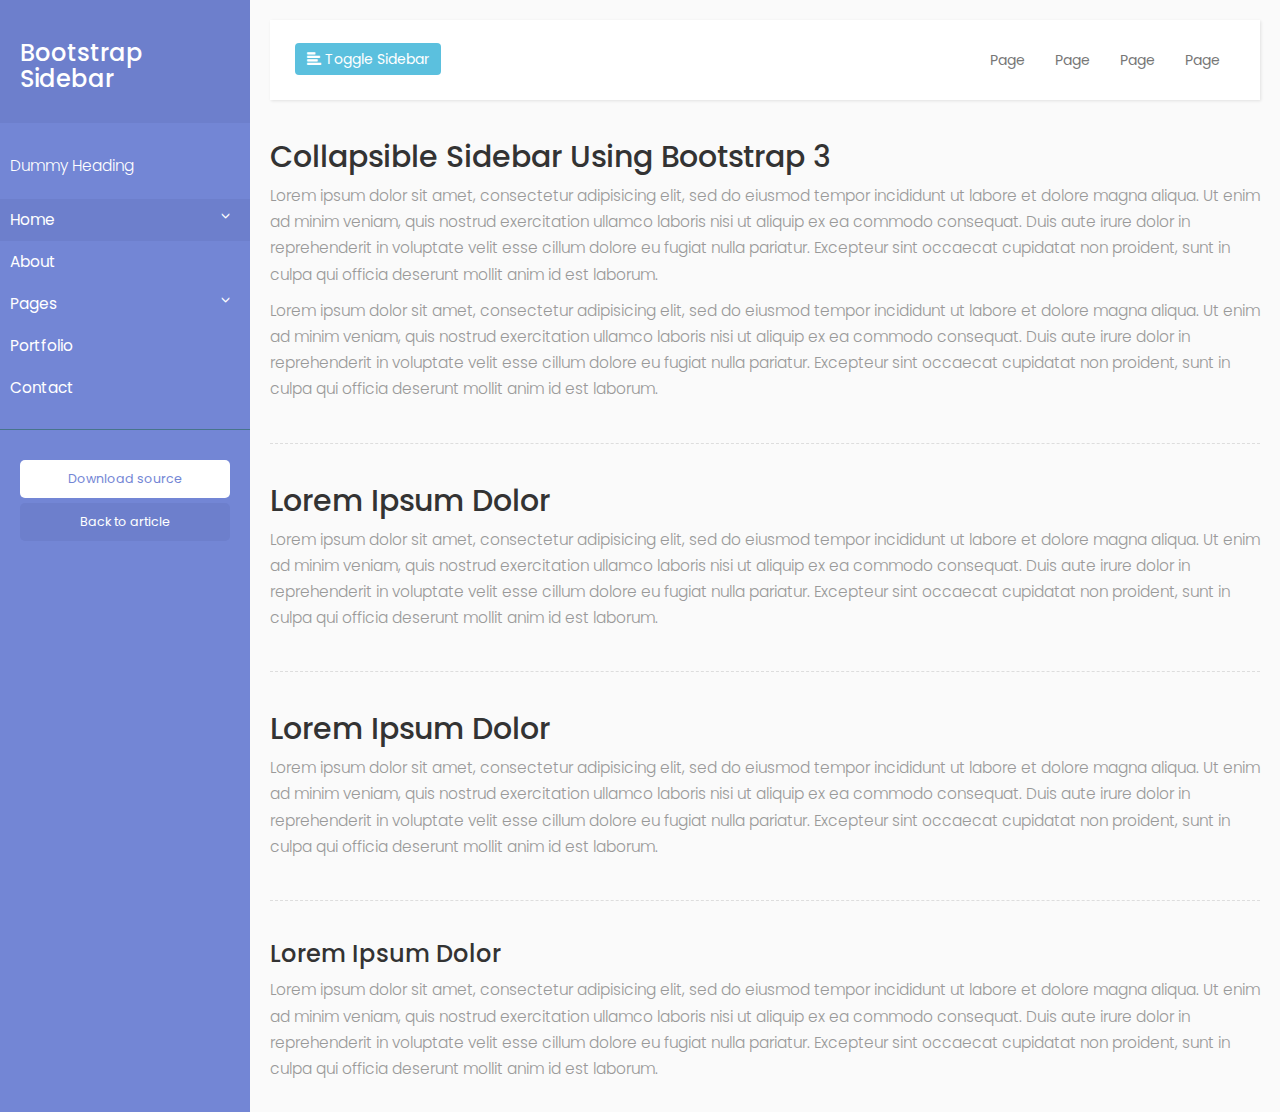
<file: sidebar/bootstrap-3/index.html>
<!DOCTYPE html>
<html>
    <head>
        <meta charset="utf-8">
        <meta name="viewport" content="width=device-width, initial-scale=1.0">
        <meta http-equiv="X-UA-Compatible" content="IE=edge">

        <title>Collapsible sidebar using Bootstrap 3</title>

         <!-- Bootstrap CSS CDN -->
        <link rel="stylesheet" href="https://maxcdn.bootstrapcdn.com/bootstrap/3.3.7/css/bootstrap.min.css">
        <!-- Our Custom CSS -->
        <link rel="stylesheet" href="style.css">
    </head>
    <body>



        <div class="wrapper">
            <!-- Sidebar Holder -->
            <nav id="sidebar">
                <div class="sidebar-header">
                    <h3>Bootstrap Sidebar</h3>
                </div>

                <ul class="list-unstyled components">
                    <p>Dummy Heading</p>
                    <li class="active">
                        <a href="#homeSubmenu" data-toggle="collapse" aria-expanded="false">Home</a>
                        <ul class="collapse list-unstyled" id="homeSubmenu">
                            <li><a href="#">Home 1</a></li>
                            <li><a href="#">Home 2</a></li>
                            <li><a href="#">Home 3</a></li>
                        </ul>
                    </li>
                    <li>
                        <a href="#">About</a>
                        <a href="#pageSubmenu" data-toggle="collapse" aria-expanded="false">Pages</a>
                        <ul class="collapse list-unstyled" id="pageSubmenu">
                            <li><a href="#">Page 1</a></li>
                            <li><a href="#">Page 2</a></li>
                            <li><a href="#">Page 3</a></li>
                        </ul>
                    </li>
                    <li>
                        <a href="#">Portfolio</a>
                    </li>
                    <li>
                        <a href="#">Contact</a>
                    </li>
                </ul>

                <ul class="list-unstyled CTAs">
                    <li><a href="https://bootstrapious.com/tutorial/files/sidebar.zip" class="download">Download source</a></li>
                    <li><a href="https://bootstrapious.com/p/bootstrap-sidebar" class="article">Back to article</a></li>
                </ul>
            </nav>

            <!-- Page Content Holder -->
            <div id="content">

                <nav class="navbar navbar-default">
                    <div class="container-fluid">

                        <div class="navbar-header">
                            <button type="button" id="sidebarCollapse" class="btn btn-info navbar-btn">
                                <i class="glyphicon glyphicon-align-left"></i>
                                <span>Toggle Sidebar</span>
                            </button>
                        </div>

                        <div class="collapse navbar-collapse" id="bs-example-navbar-collapse-1">
                            <ul class="nav navbar-nav navbar-right">
                                <li><a href="#">Page</a></li>
                                <li><a href="#">Page</a></li>
                                <li><a href="#">Page</a></li>
                                <li><a href="#">Page</a></li>
                            </ul>
                        </div>
                    </div>
                </nav>

                <h2>Collapsible Sidebar Using Bootstrap 3</h2>
                <p>Lorem ipsum dolor sit amet, consectetur adipisicing elit, sed do eiusmod tempor incididunt ut labore et dolore magna aliqua. Ut enim ad minim veniam, quis nostrud exercitation ullamco laboris nisi ut aliquip ex ea commodo consequat. Duis aute irure dolor in reprehenderit in voluptate velit esse cillum dolore eu fugiat nulla pariatur. Excepteur sint occaecat cupidatat non proident, sunt in culpa qui officia deserunt mollit anim id est laborum.</p>
                <p>Lorem ipsum dolor sit amet, consectetur adipisicing elit, sed do eiusmod tempor incididunt ut labore et dolore magna aliqua. Ut enim ad minim veniam, quis nostrud exercitation ullamco laboris nisi ut aliquip ex ea commodo consequat. Duis aute irure dolor in reprehenderit in voluptate velit esse cillum dolore eu fugiat nulla pariatur. Excepteur sint occaecat cupidatat non proident, sunt in culpa qui officia deserunt mollit anim id est laborum.</p>

                <div class="line"></div>

                <h2>Lorem Ipsum Dolor</h2>
                <p>Lorem ipsum dolor sit amet, consectetur adipisicing elit, sed do eiusmod tempor incididunt ut labore et dolore magna aliqua. Ut enim ad minim veniam, quis nostrud exercitation ullamco laboris nisi ut aliquip ex ea commodo consequat. Duis aute irure dolor in reprehenderit in voluptate velit esse cillum dolore eu fugiat nulla pariatur. Excepteur sint occaecat cupidatat non proident, sunt in culpa qui officia deserunt mollit anim id est laborum.</p>

                <div class="line"></div>

                <h2>Lorem Ipsum Dolor</h2>
                <p>Lorem ipsum dolor sit amet, consectetur adipisicing elit, sed do eiusmod tempor incididunt ut labore et dolore magna aliqua. Ut enim ad minim veniam, quis nostrud exercitation ullamco laboris nisi ut aliquip ex ea commodo consequat. Duis aute irure dolor in reprehenderit in voluptate velit esse cillum dolore eu fugiat nulla pariatur. Excepteur sint occaecat cupidatat non proident, sunt in culpa qui officia deserunt mollit anim id est laborum.</p>

                <div class="line"></div>

                <h3>Lorem Ipsum Dolor</h3>
                <p>Lorem ipsum dolor sit amet, consectetur adipisicing elit, sed do eiusmod tempor incididunt ut labore et dolore magna aliqua. Ut enim ad minim veniam, quis nostrud exercitation ullamco laboris nisi ut aliquip ex ea commodo consequat. Duis aute irure dolor in reprehenderit in voluptate velit esse cillum dolore eu fugiat nulla pariatur. Excepteur sint occaecat cupidatat non proident, sunt in culpa qui officia deserunt mollit anim id est laborum.</p>
            </div>
        </div>





        <!-- jQuery CDN -->
         <script src="https://code.jquery.com/jquery-1.12.0.min.js"></script>
         <!-- Bootstrap Js CDN -->
         <script src="https://maxcdn.bootstrapcdn.com/bootstrap/3.3.7/js/bootstrap.min.js"></script>

         <script type="text/javascript">
             $(document).ready(function () {
                 $('#sidebarCollapse').on('click', function () {
                     $('#sidebar').toggleClass('active');
                 });
             });
         </script>
    </body>
</html>
</file>
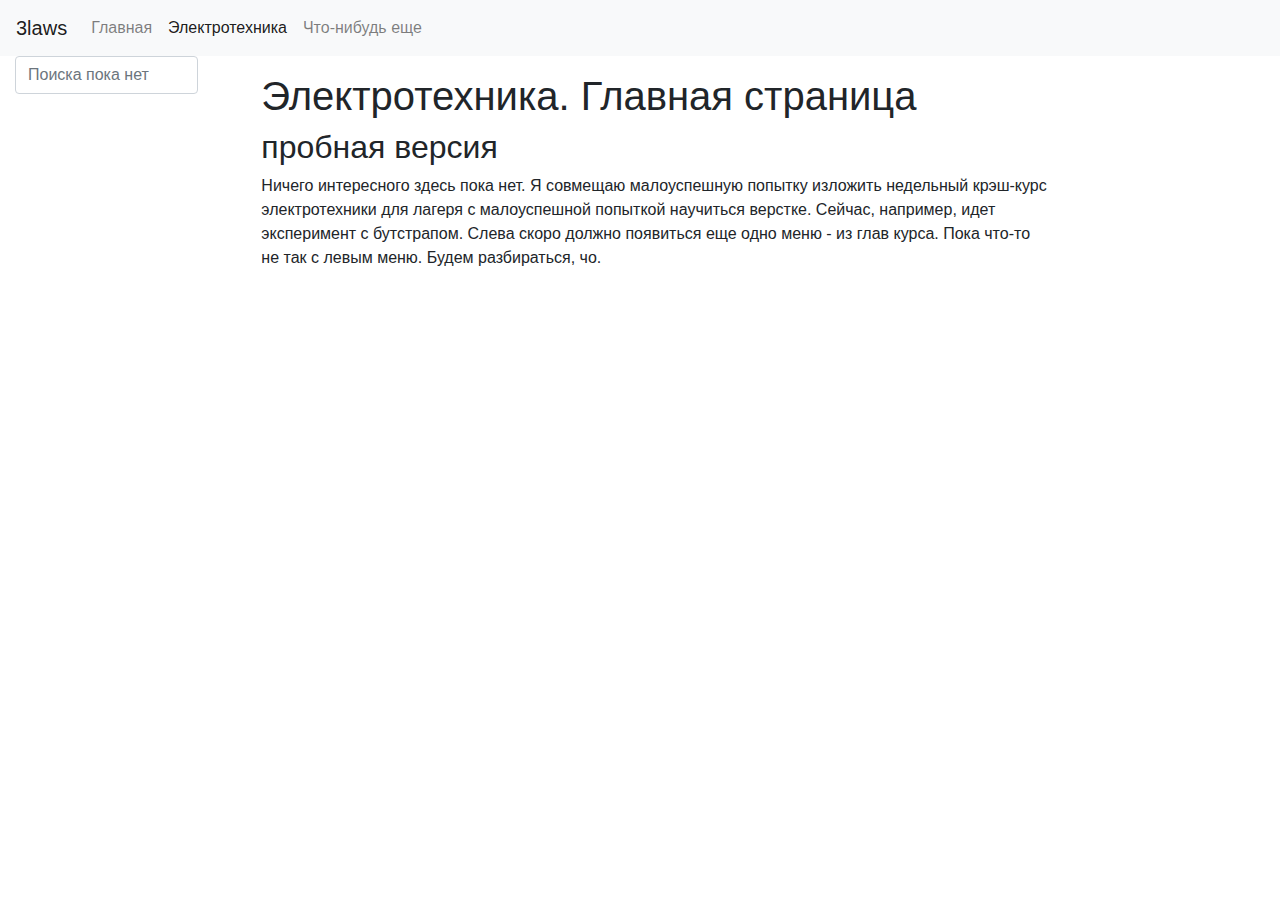
<file: 00_eltech.html>
﻿<!doctype html>

<html lang="en">
<head>

   <!-- Required meta tags -->
    <meta charset="utf-8">
    <meta name="description" content="Elthech course">
    <meta name="author" content="Nikolay Filippov">
    <meta name="generator" content="Jekyll v3.8.3"> <!-- я понятия не имею, что это такое -->
    
    <title>Электротехника</title>

    <!-- Bootstrap core CSS -->
    <!--link rel="stylesheet" href="https://stackpath.bootstrapcdn.com/bootstrap/4.1.3/css/bootstrap.min.css" integrity="sha384-MCw98/SFnGE8fJT3GXwEOngsV7Zt27NXFoaoApmYm81iuXoPkFOJwJ8ERdknLPMO" crossorigin="anonymous"-->
    <link rel="stylesheet" href="css/bootstrap.min.css">

    <!-- Documentation extras not copied here -->
    <!-- Favicons not copied here -->
    
    <meta name="theme-color" content="#563d7c"> <!-- внешне не проявляется. Выяснить, что это такое -->
    
    <!-- Twitter & Facebook sections not copied here -->
    <!-- Scripts not copied here -->
    
    <!-- My own css file (before I decided to use bootstrap) was here: -->
    <!-- link rel="stylesheet" type="text/css" href="main.css"-->
    
</head>
<body>

    <!-- skippy not copied here before I find out what it is -->

    <!-- Previous Bootstrap navbar attempt -->

    <header class="navbar sticky-top navbar-expand-lg navbar-light bg-light">
        <a class="navbar-brand" href="index.html">3laws</a>
        <button class="navbar-toggler" type="button" data-toggle="collapse" data-target="#navbarNavAltMarkup" aria-controls="navbarNavAltMarkup" aria-expanded="false" aria-label="Toggle navigation">
            <span class="navbar-toggler-icon"></span>
        </button>
        <div class="collapse navbar-collapse" id="navbarNavAltMarkup">
            <div class="navbar-nav">
                <a class="nav-item nav-link" href="index.html">Главная <span class="sr-only">(current)</span></a>
                <a class="nav-item nav-link active" href="00_eltech.html">Электротехника</a>
                <a class="nav-item nav-link" href="#">Что-нибудь еще</a>
                <!-- a class="nav-item nav-link disabled" href="#">Disabled</a-->
            </div>
        </div>
    </header>
    
    <!--header class="navbar navbar-expand navbar-dark flex-column flex-md-row bd-navbar">
        <a class="navbar-brand mr-0 mr-md-2" href="/" aria-label="3laws">
            3 закона
        </a>
        <div class="navbar-nav-scroll">
            <ul class="navbar-nav bd-navbar-nav flex-row">
                <li class="nav-item">
                    <a class="nav-link active" href="/" onclick="ga('send', 'event', 'Navbar', 'Community links', 'Bootstrap');">
                        Главная
                    </a>
                </li>
            </ul>
        </div>
    </header--> <!-- This one did not work-->

    <!-- previous Bootstrap navbar attempt ended - returned -->

    <!-- new Bottstrap navbar attempt - did not work -->
    <!--header class="navbar navbar-expand navbar-dark flex-column flex-md-row bd-navbar">
        <a class="navbar-brand mr-0 mr-md-2" href="index.html">
            3laws
        </a>
        <div class="navbar-nav-scroll">
            <ul class="navbar-nav bd-navbar-nav flex-row">
                <li class="nav-item">
                    <a class="nav-link active" href="#" onсlick="ga('send', 'event', 'Navbar');">
                        Электротехника
                    </a>
                </li class="nav-item">
                    <a class="nav-link" href="01_intro.html" onclick="ga('send', 'event', 'Navbar');">
                        Введение
                    </a>
                <li>
                </li>
            </ul>
        </div>
    </header-->
    <!-- new Bootstrap navbar attempt ended - did not work -->



<!-- Copy-paste from Bootstrap intro page with sidebar-->
   
    <div class="container-fluid">
        <div class="row flex-xl-nowrap">
            <div class="col-12 col-md-3 col-xl-2 bd-sidebar">
                <form class="bd-search d-flex align-items-center">
                    <span class="algolia-autocomplete" style="position: relative; display: inline-block; direction: ltr;">
                        <input type="search" class="form-control ds-input" id="search-input" placeholder="Поиска пока нет" autocomplete="off" data-siteurl="3laws.ru" spellcheck="false" role="combobox" aria-autocomplete="list" aria-expanded="false" aria-owns="algolia-autocomplete-listbox-0" dir="auto" style="position: relative; vertical-align: top;">
                        <pre aria-hidden="true" style="position: absolute; visibility: hidden; white-space: pre font-family: -apple-system, BlinkMacSystemFont, "Segoe UI", Roboto, "Helvetica Neue", Arial, sans-serif, "Apple Color Emoji", "Segoe UI Emoji", "Segoe UI Symbol", "Noto Color Emoji"; font-size: 16px; font-style: normal; font-variant: normal; font-weight: 400; word-spacing: 0px; letter-spacing: normal; text-indent: 0px; text-rendering: auto; text-transform: none;">
                        </pre>
                        <span class="ds-dropdown-menu" role="listbox" id="algolia-autocomplete-listbox-0" style="position: absolute; top: 100%; z-index: 100; display: none; left: 0px; right: auto;">
                            <div class="ds-dataset-1">
                            </div>
                        </span>
                    </span>
                    <button class="btn btn-link bd-dearch-docs-toggle d-md-none p-0 ml-3" type="button" data-toggle="collapse" data-target="#bd-docs-nav" aria-controls="bd-docs-nav" aria-expanded="false" aria-label="Toggle docs naviagtion">
                        <svg xmlns="http://www.w3.org/2000/svg" viewBox="0 0 30 30" width="30" height="30" focusable="false"
                            <title>Menu</title>
                            <path stroke="currentColor" stroke-width="2" stroke-linecap="round" stroke-miterlimit="10" d="M4 7h22M4 15h22M4 23h22>
                            </path>
                        </svg>
                    </button>
                </form>
                <nav class="collapse bd-links" id="bd-docs-nav">
                    <div class="bd-toc-item-active">
                        <a class="bd-toc-link" href="00_eltech.html">
                            Электротехника
                        </a>
                        <ul class="nav bd-sidenav">
                            <li class="active bd-sidenav-active">
                                <a href="00_eltech.html">
                                    Электротехника
                                </a>
                            </li>
                            <li>
                                <a href="01_intro.html">
                                    Введение
                                </a>
                            </li>
                            <li>
                                <a href=#>
                                    Безопасность
                                <a>
                            </li>
                            <li>
                                <a href=#>
                                    И далее по списку
                                </a>
                            </li>
                        </ul>
                    </div>
                    <div class="bd-toc-item">
                        <a class="bd-toc-link" href="#">
                            Что-нибудь еще
                        </a>
                        <ul class="nav bd-sidenav">
                            <li>
                                <a href=#>
                                    Пункт 1
                                </a>
                            </li>
                                <a href="#">
                                    Пункт 2
                                </a>
                            <li>
                                <a href="#">
                                    Пункт 3
                                </a>
                            </li>
                        </ul>
                    </div>
                </nav>
            </div>
            <div class="d-none dxl-block col-xl-2 bd-toc">
                <ul class="section-nav">
                    <li class="toc-entry toc-h2">
                        <a href="#">
                            One
                        </a>
                    </li>
                    <li class="toc-entry toc-h2">
                        <a href="#">
                            Two
                        </a>
                    </li>
                    <li class="toc-entry toc-h2">
                        <a href="#">
                            Three
                        </a>
                    </li>                    
                </ul>
            </div>
            <!--div class="col text-center text-md-left"-->
            <main class="col-12 col-md-9 col-xl-8 py-md-3 pl-md-5 bd-content" role="main">
                    <!--h1 class="mb-6 bd-text-purple-bright"-->
                <h1 class="bd-title" id="content">
                    Электротехника. Главная страница
                </h1>
                    <!--h2 class="mb-6 bd-text-purple-bright"-->
                <h2 class="bd-title" id="content">
                   пробная версия
                </h2>
                <p class="bd-lead">
                    Ничего интересного здесь пока нет. Я совмещаю малоуспешную попытку изложить недельный крэш-курс электротехники для 
                    лагеря с малоуспешной попыткой научиться верстке. Сейчас, например, идет эксперимент с бутстрапом.
                    Слева скоро должно появиться еще одно меню - из глав курса.
                    Пока что-то не так с левым меню. Будем разбираться, чо.
                </p>
                    <!--div class="d-flex-column flex-md-row lead mb-3">
                        <a href="01_intro.html" class="btn btn-lg btn-bd-primary mb-3 mb-md-0 mr-md-3" onclick="ga('send', 'event', 'Jumbotron actions', 'Intro', 'Intro'):">
                            Поехали!
                        </a>
                    </div-->
            </main>
            <!--/div-->
        </div>
    </div>
    
   
    <!-- Optional JavaScript -->
    <!-- jQuery first, then Popper.js, then Bootstrap JS -->
    <script src="https://code.jquery.com/jquery-3.3.1.slim.min.js" integrity="sha384-q8i/X+965DzO0rT7abK41JStQIAqVgRVzpbzo5smXKp4YfRvH+8abtTE1Pi6jizo" crossorigin="anonymous"></script>
    <script src="https://cdnjs.cloudflare.com/ajax/libs/popper.js/1.14.3/umd/popper.min.js" integrity="sha384-ZMP7rVo3mIykV+2+9J3UJ46jBk0WLaUAdn689aCwoqbBJiSnjAK/l8WvCWPIPm49" crossorigin="anonymous"></script>
    <script src="https://stackpath.bootstrapcdn.com/bootstrap/4.1.3/js/bootstrap.min.js" integrity="sha384-ChfqqxuZUCnJSK3+MXmPNIyE6ZbWh2IMqE241rYiqJxyMiZ6OW/JmZQ5stwEULTy" crossorigin="anonymous"></script>

</body>
</html>
</file>
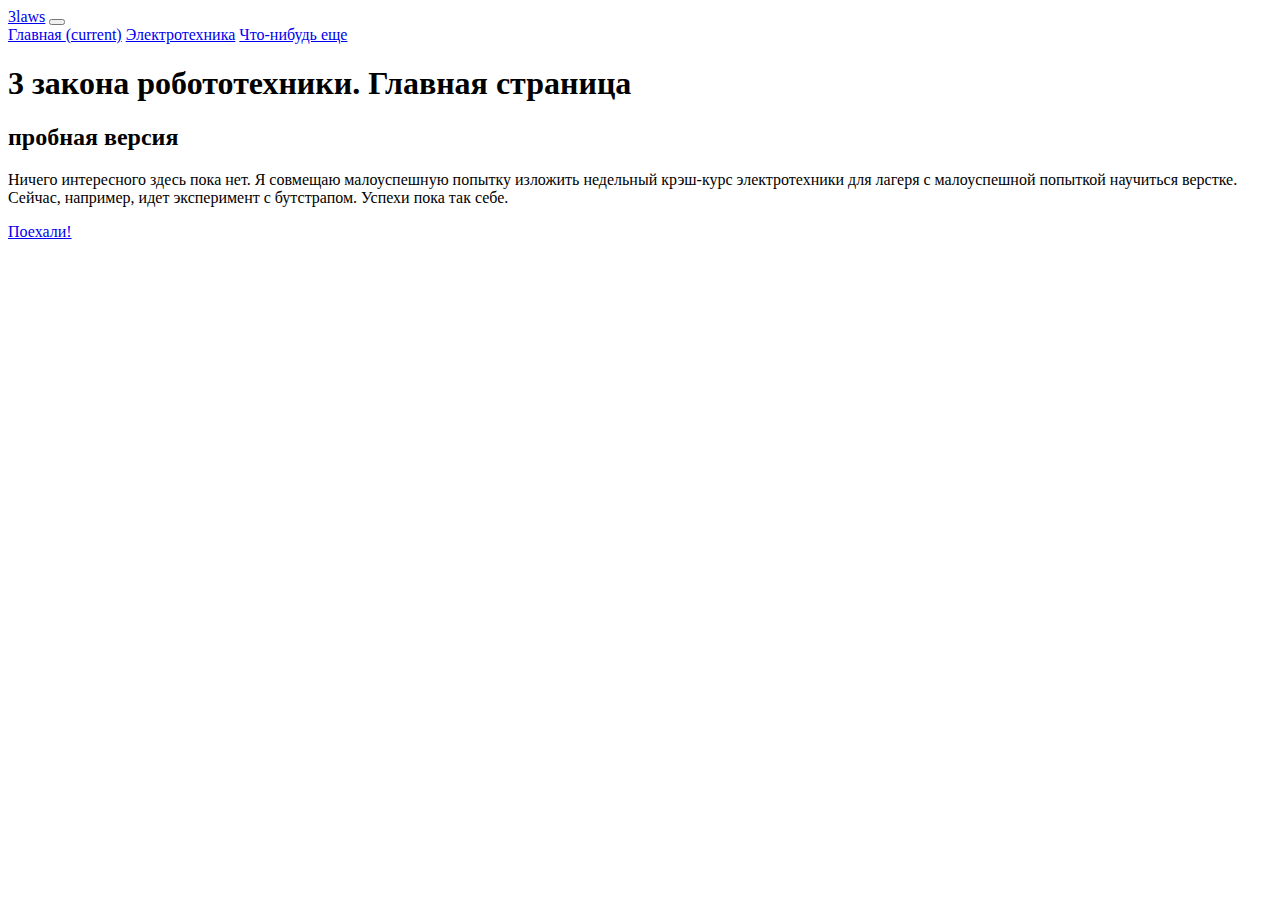
<file: index_old.html>
﻿<!doctype html>

<html lang="en">
<head>

   <!-- Required meta tags -->
    <meta charset="utf-8">
    <meta name="viewport" content="width=device-width, initial-scale=1, shrink-to-fit=no">

    <!-- Bootstrap CSS -->
    <link rel="stylesheet" href="https://stackpath.bootstrapcdn.com/bootstrap/4.1.3/css/bootstrap.min.css" integrity="sha384-MCw98/SFnGE8fJT3GXwEOngsV7Zt27NXFoaoApmYm81iuXoPkFOJwJ8ERdknLPMO" crossorigin="anonymous">

    <!-- My own css file (before I decided to use bootstrap) was here: -->
    <!-- link rel="stylesheet" type="text/css" href="main.css"-->
    
    <title>Электротехника. Главная страница</title>
</head>
<body>



    <!-- Bootstrap navbar attempt -->

    <nav class="navbar sticky-top navbar-expand-lg navbar-light bg-light">
        <a class="navbar-brand" href="index.html">3laws</a>
        
        <button class="navbar-toggler" type="button" data-toggle="collapse" data-target="#navbarNavAltMarkup" aria-controls="navbarNavAltMarkup" aria-expanded="false" aria-label="Toggle navigation">
            <span class="navbar-toggler-icon"></span>
        </button>
        <div class="collapse navbar-collapse" id="navbarNavAltMarkup">
            <div class="navbar-nav">
                <a class="nav-item nav-link active" href="index.html">Главная <span class="sr-only">(current)</span></a>
                <a class="nav-item nav-link" href="00_eltech.html">Электротехника</a>
                <a class="nav-item nav-link" href="#">Что-нибудь еще</a>
                <!--a class="nav-item nav-link disabled" href="#">Disabled</a-->
            </div>
        </div>
    </nav>
    
    
    <!--header class="navbar navbar-expand navbar-dark flex-column flex-md-row bd-navbar">
        <a class="navbar-brand mr-0 mr-md-2" href="/" aria-label="3laws">
            3 закона
        </a>
        <div class="navbar-nav-scroll">
            <ul class="navbar-nav bd-navbar-nav flex-row">
                <li class="nav-item">
                    <a class="nav-link active" href="/" onclick="ga('send', 'event', 'Navbar', 'Community links', 'Bootstrap');">
                        Главная
                    </a>
                </li>
            </ul>
        </div>
    </header--> <!-- This one did not work-->

<!-- Bootstrap navbar attempt ended -->

<!-- Copy-paste from Bootstrap main page-->
   
    <main class="bd-masthead" id="content" role="main">
        <div class="container">
            <div class="row align-items-center">
                <div class="col text-center text-md-left">
                    <h1 class="mb-6 bd-text-purple-bright">
                        3 закона робототехники. Главная страница
                    </h1>
                    <h2 class="mb-6 bd-text-purple-bright">
                        пробная версия
                    </h2>
                    <p class="lead">
                        Ничего интересного здесь пока нет. Я совмещаю малоуспешную попытку изложить недельный крэш-курс электротехники для 
                        лагеря с малоуспешной попыткой научиться верстке. Сейчас, например, идет эксперимент с бутстрапом. Успехи пока так себе.
                    </p>
                    <div class="d-flex-column flex-md-row lead mb-3">
                        <a href="00_eltech.html" class="btn btn-lg btn-bd-primary mb-3 mb-md-0 mr-md-3" onclick="ga('send', 'event', 'Jumbotron actions', 'Intro', 'Intro'):">
                            Поехали!
                        </a>
                    </div>
                </div>
            </div>
        </div>
    </main>

    <!-- Optional JavaScript -->
    <!-- jQuery first, then Popper.js, then Bootstrap JS -->
    <script src="https://code.jquery.com/jquery-3.3.1.slim.min.js" integrity="sha384-q8i/X+965DzO0rT7abK41JStQIAqVgRVzpbzo5smXKp4YfRvH+8abtTE1Pi6jizo" crossorigin="anonymous"></script>
    <script src="https://cdnjs.cloudflare.com/ajax/libs/popper.js/1.14.3/umd/popper.min.js" integrity="sha384-ZMP7rVo3mIykV+2+9J3UJ46jBk0WLaUAdn689aCwoqbBJiSnjAK/l8WvCWPIPm49" crossorigin="anonymous"></script>
    <script src="https://stackpath.bootstrapcdn.com/bootstrap/4.1.3/js/bootstrap.min.js" integrity="sha384-ChfqqxuZUCnJSK3+MXmPNIyE6ZbWh2IMqE241rYiqJxyMiZ6OW/JmZQ5stwEULTy" crossorigin="anonymous"></script>

</body>
</html>
</file>
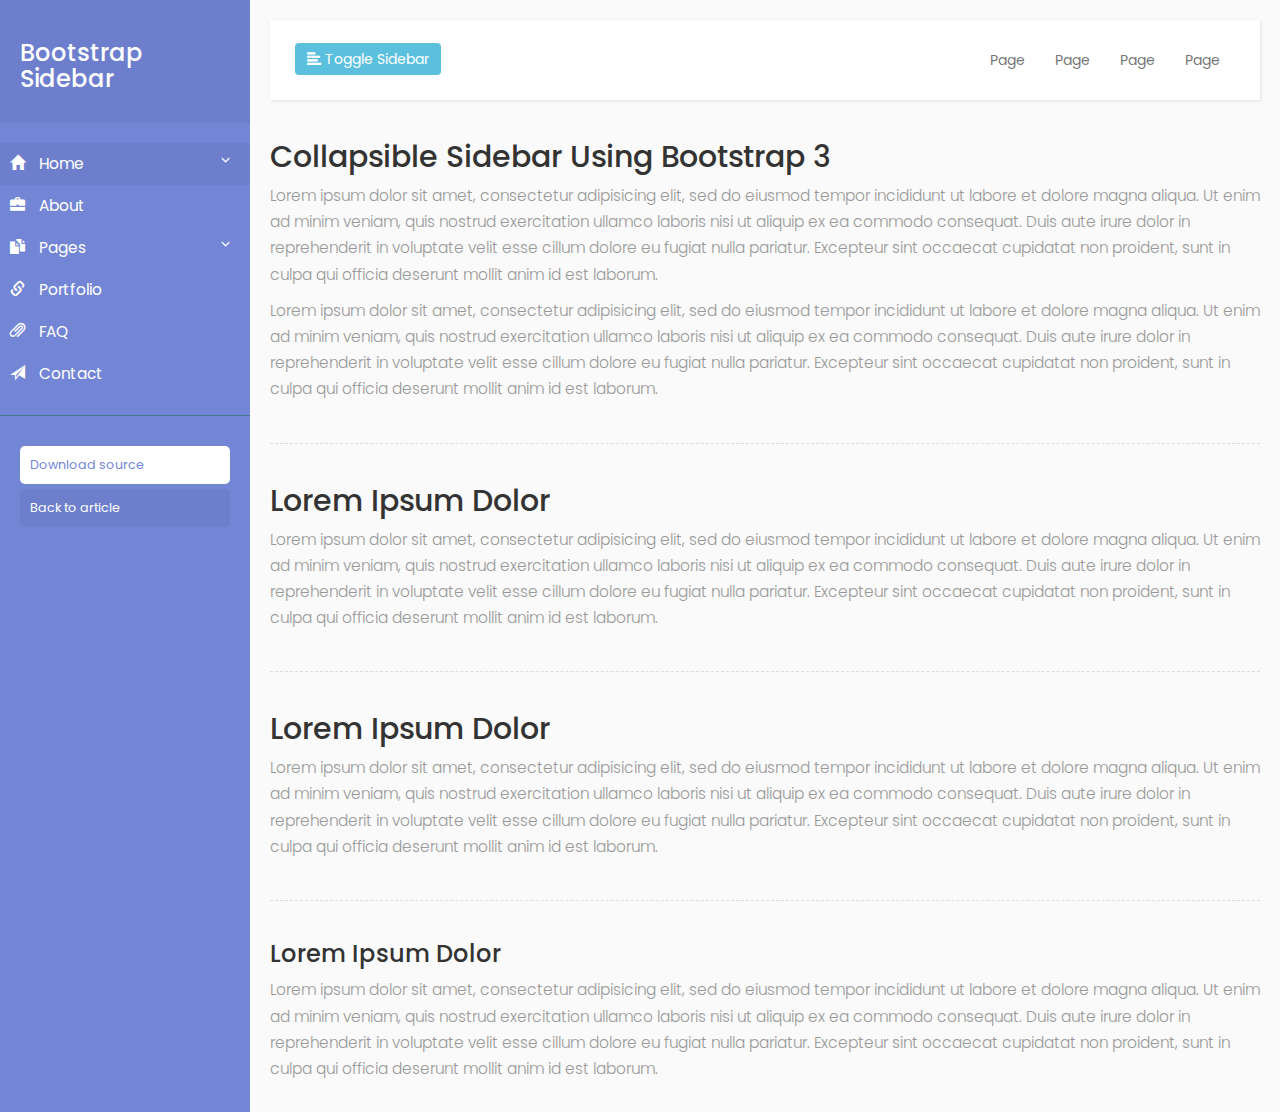
<file: sidebar/bootstrap-3/index4.html>
<!DOCTYPE html>
<html>
    <head>
        <meta charset="utf-8">
        <meta name="viewport" content="width=device-width, initial-scale=1.0">
        <meta http-equiv="X-UA-Compatible" content="IE=edge">

        <title>Collapsible sidebar using Bootstrap 3</title>

         <!-- Bootstrap CSS CDN -->
        <link rel="stylesheet" href="https://maxcdn.bootstrapcdn.com/bootstrap/3.3.7/css/bootstrap.min.css">
        <!-- Our Custom CSS -->
        <link rel="stylesheet" href="style4.css">
    </head>
    <body>



        <div class="wrapper">
            <!-- Sidebar Holder -->
            <nav id="sidebar">
                <div class="sidebar-header">
                    <h3>Bootstrap Sidebar</h3>
                    <strong>BS</strong>
                </div>

                <ul class="list-unstyled components">
                    <li class="active">
                        <a href="#homeSubmenu" data-toggle="collapse" aria-expanded="false">
                            <i class="glyphicon glyphicon-home"></i>
                            Home
                        </a>
                        <ul class="collapse list-unstyled" id="homeSubmenu">
                            <li><a href="#">Home 1</a></li>
                            <li><a href="#">Home 2</a></li>
                            <li><a href="#">Home 3</a></li>
                        </ul>
                    </li>
                    <li>
                        <a href="#">
                            <i class="glyphicon glyphicon-briefcase"></i>
                            About
                        </a>
                        <a href="#pageSubmenu" data-toggle="collapse" aria-expanded="false">
                            <i class="glyphicon glyphicon-duplicate"></i>
                            Pages
                        </a>
                        <ul class="collapse list-unstyled" id="pageSubmenu">
                            <li><a href="#">Page 1</a></li>
                            <li><a href="#">Page 2</a></li>
                            <li><a href="#">Page 3</a></li>
                        </ul>
                    </li>
                    <li>
                        <a href="#">
                            <i class="glyphicon glyphicon-link"></i>
                            Portfolio
                        </a>
                    </li>
                    <li>
                        <a href="#">
                            <i class="glyphicon glyphicon-paperclip"></i>
                            FAQ
                        </a>
                    </li>
                    <li>
                        <a href="#">
                            <i class="glyphicon glyphicon-send"></i>
                            Contact
                        </a>
                    </li>
                </ul>

                <ul class="list-unstyled CTAs">
                    <li><a href="https://bootstrapious.com/tutorial/files/sidebar.zip" class="download">Download source</a></li>
                    <li><a href="https://bootstrapious.com/p/bootstrap-sidebar" class="article">Back to article</a></li>
                </ul>
            </nav>

            <!-- Page Content Holder -->
            <div id="content">

                <nav class="navbar navbar-default">
                    <div class="container-fluid">

                        <div class="navbar-header">
                            <button type="button" id="sidebarCollapse" class="btn btn-info navbar-btn">
                                <i class="glyphicon glyphicon-align-left"></i>
                                <span>Toggle Sidebar</span>
                            </button>
                        </div>

                        <div class="collapse navbar-collapse" id="bs-example-navbar-collapse-1">
                            <ul class="nav navbar-nav navbar-right">
                                <li><a href="#">Page</a></li>
                                <li><a href="#">Page</a></li>
                                <li><a href="#">Page</a></li>
                                <li><a href="#">Page</a></li>
                            </ul>
                        </div>
                    </div>
                </nav>

                <h2>Collapsible Sidebar Using Bootstrap 3</h2>
                <p>Lorem ipsum dolor sit amet, consectetur adipisicing elit, sed do eiusmod tempor incididunt ut labore et dolore magna aliqua. Ut enim ad minim veniam, quis nostrud exercitation ullamco laboris nisi ut aliquip ex ea commodo consequat. Duis aute irure dolor in reprehenderit in voluptate velit esse cillum dolore eu fugiat nulla pariatur. Excepteur sint occaecat cupidatat non proident, sunt in culpa qui officia deserunt mollit anim id est laborum.</p>
                <p>Lorem ipsum dolor sit amet, consectetur adipisicing elit, sed do eiusmod tempor incididunt ut labore et dolore magna aliqua. Ut enim ad minim veniam, quis nostrud exercitation ullamco laboris nisi ut aliquip ex ea commodo consequat. Duis aute irure dolor in reprehenderit in voluptate velit esse cillum dolore eu fugiat nulla pariatur. Excepteur sint occaecat cupidatat non proident, sunt in culpa qui officia deserunt mollit anim id est laborum.</p>

                <div class="line"></div>

                <h2>Lorem Ipsum Dolor</h2>
                <p>Lorem ipsum dolor sit amet, consectetur adipisicing elit, sed do eiusmod tempor incididunt ut labore et dolore magna aliqua. Ut enim ad minim veniam, quis nostrud exercitation ullamco laboris nisi ut aliquip ex ea commodo consequat. Duis aute irure dolor in reprehenderit in voluptate velit esse cillum dolore eu fugiat nulla pariatur. Excepteur sint occaecat cupidatat non proident, sunt in culpa qui officia deserunt mollit anim id est laborum.</p>

                <div class="line"></div>

                <h2>Lorem Ipsum Dolor</h2>
                <p>Lorem ipsum dolor sit amet, consectetur adipisicing elit, sed do eiusmod tempor incididunt ut labore et dolore magna aliqua. Ut enim ad minim veniam, quis nostrud exercitation ullamco laboris nisi ut aliquip ex ea commodo consequat. Duis aute irure dolor in reprehenderit in voluptate velit esse cillum dolore eu fugiat nulla pariatur. Excepteur sint occaecat cupidatat non proident, sunt in culpa qui officia deserunt mollit anim id est laborum.</p>

                <div class="line"></div>

                <h3>Lorem Ipsum Dolor</h3>
                <p>Lorem ipsum dolor sit amet, consectetur adipisicing elit, sed do eiusmod tempor incididunt ut labore et dolore magna aliqua. Ut enim ad minim veniam, quis nostrud exercitation ullamco laboris nisi ut aliquip ex ea commodo consequat. Duis aute irure dolor in reprehenderit in voluptate velit esse cillum dolore eu fugiat nulla pariatur. Excepteur sint occaecat cupidatat non proident, sunt in culpa qui officia deserunt mollit anim id est laborum.</p>
            </div>
        </div>





        <!-- jQuery CDN -->
         <script src="https://code.jquery.com/jquery-1.12.0.min.js"></script>
         <!-- Bootstrap Js CDN -->
         <script src="https://maxcdn.bootstrapcdn.com/bootstrap/3.3.7/js/bootstrap.min.js"></script>

         <script type="text/javascript">
             $(document).ready(function () {
                 $('#sidebarCollapse').on('click', function () {
                     $('#sidebar').toggleClass('active');
                 });
             });
         </script>
    </body>
</html>
</file>
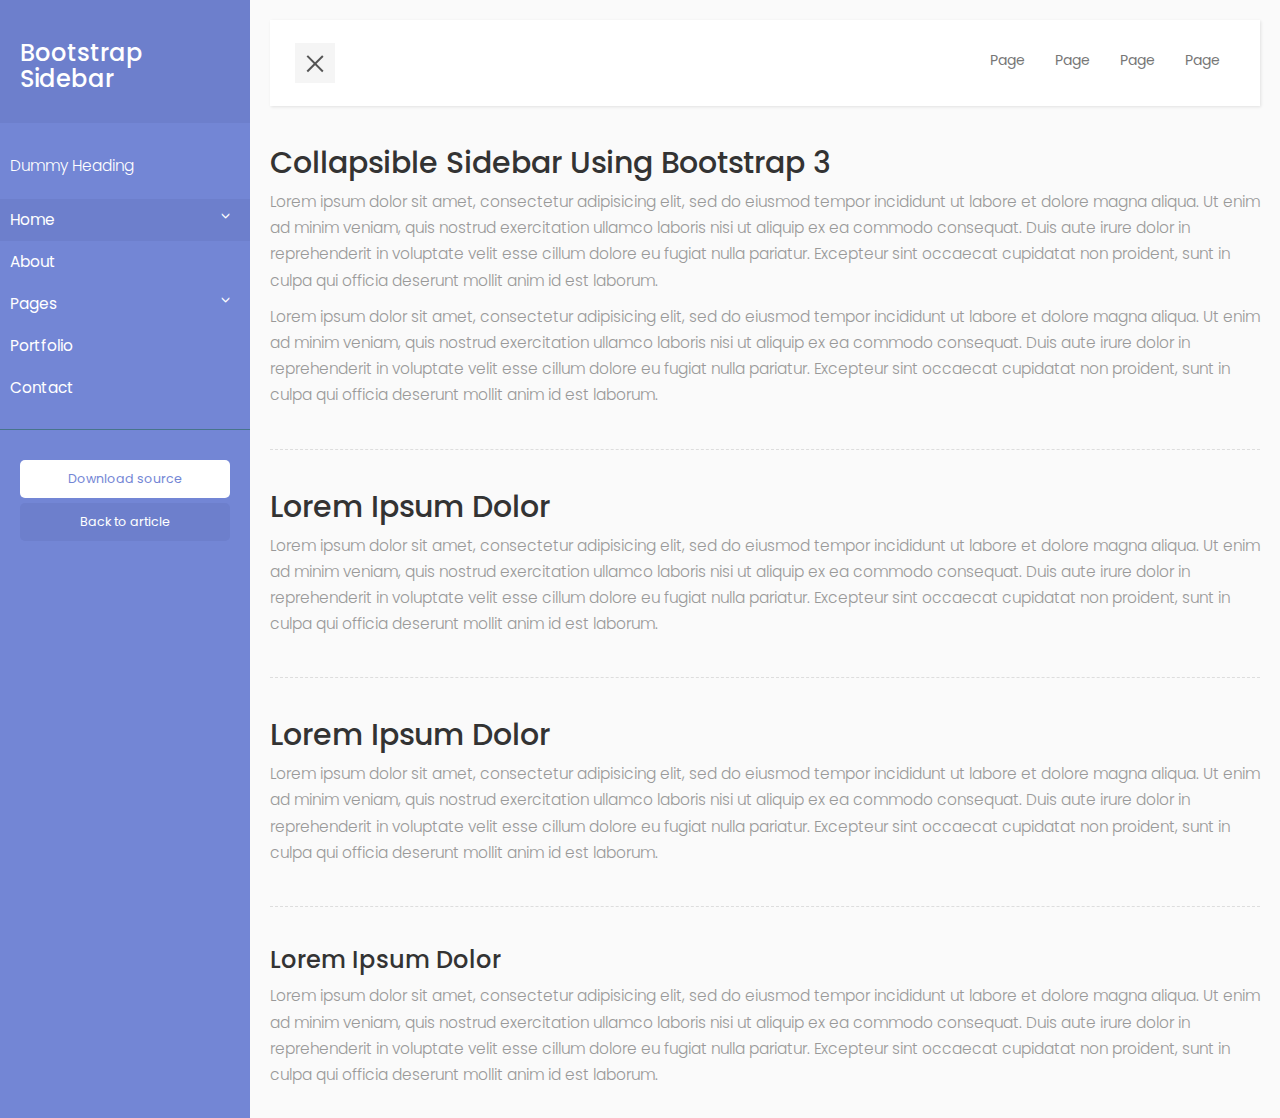
<file: sidebar/bootstrap-3/index5.html>
<!DOCTYPE html>
<html>
    <head>
        <meta charset="utf-8">
        <meta name="viewport" content="width=device-width, initial-scale=1.0">
        <meta http-equiv="X-UA-Compatible" content="IE=edge">

        <title>Collapsible sidebar using Bootstrap 3</title>

         <!-- Bootstrap CSS CDN -->
        <link rel="stylesheet" href="https://maxcdn.bootstrapcdn.com/bootstrap/3.3.7/css/bootstrap.min.css">
        <!-- Our Custom CSS -->
        <link rel="stylesheet" href="style5.css">
    </head>
    <body>



        <div class="wrapper">
            <!-- Sidebar Holder -->
            <nav id="sidebar">
                <div class="sidebar-header">
                    <h3>Bootstrap Sidebar</h3>
                </div>

                <ul class="list-unstyled components">
                    <p>Dummy Heading</p>
                    <li class="active">
                        <a href="#homeSubmenu" data-toggle="collapse" aria-expanded="false">Home</a>
                        <ul class="collapse list-unstyled" id="homeSubmenu">
                            <li><a href="#">Home 1</a></li>
                            <li><a href="#">Home 2</a></li>
                            <li><a href="#">Home 3</a></li>
                        </ul>
                    </li>
                    <li>
                        <a href="#">About</a>
                        <a href="#pageSubmenu" data-toggle="collapse" aria-expanded="false">Pages</a>
                        <ul class="collapse list-unstyled" id="pageSubmenu">
                            <li><a href="#">Page 1</a></li>
                            <li><a href="#">Page 2</a></li>
                            <li><a href="#">Page 3</a></li>
                        </ul>
                    </li>
                    <li>
                        <a href="#">Portfolio</a>
                    </li>
                    <li>
                        <a href="#">Contact</a>
                    </li>
                </ul>

                <ul class="list-unstyled CTAs">
                    <li><a href="https://bootstrapious.com/tutorial/files/sidebar.zip" class="download">Download source</a></li>
                    <li><a href="https://bootstrapious.com/p/bootstrap-sidebar" class="article">Back to article</a></li>
                </ul>
            </nav>

            <!-- Page Content Holder -->
            <div id="content">

                <nav class="navbar navbar-default">
                    <div class="container-fluid">

                        <div class="navbar-header">
                            <button type="button" id="sidebarCollapse" class="navbar-btn">
                                <span></span>
                                <span></span>
                                <span></span>
                            </button>
                        </div>

                        <div class="collapse navbar-collapse" id="bs-example-navbar-collapse-1">
                            <ul class="nav navbar-nav navbar-right">
                                <li><a href="#">Page</a></li>
                                <li><a href="#">Page</a></li>
                                <li><a href="#">Page</a></li>
                                <li><a href="#">Page</a></li>
                            </ul>
                        </div>
                    </div>
                </nav>

                <h2>Collapsible Sidebar Using Bootstrap 3</h2>
                <p>Lorem ipsum dolor sit amet, consectetur adipisicing elit, sed do eiusmod tempor incididunt ut labore et dolore magna aliqua. Ut enim ad minim veniam, quis nostrud exercitation ullamco laboris nisi ut aliquip ex ea commodo consequat. Duis aute irure dolor in reprehenderit in voluptate velit esse cillum dolore eu fugiat nulla pariatur. Excepteur sint occaecat cupidatat non proident, sunt in culpa qui officia deserunt mollit anim id est laborum.</p>
                <p>Lorem ipsum dolor sit amet, consectetur adipisicing elit, sed do eiusmod tempor incididunt ut labore et dolore magna aliqua. Ut enim ad minim veniam, quis nostrud exercitation ullamco laboris nisi ut aliquip ex ea commodo consequat. Duis aute irure dolor in reprehenderit in voluptate velit esse cillum dolore eu fugiat nulla pariatur. Excepteur sint occaecat cupidatat non proident, sunt in culpa qui officia deserunt mollit anim id est laborum.</p>

                <div class="line"></div>

                <h2>Lorem Ipsum Dolor</h2>
                <p>Lorem ipsum dolor sit amet, consectetur adipisicing elit, sed do eiusmod tempor incididunt ut labore et dolore magna aliqua. Ut enim ad minim veniam, quis nostrud exercitation ullamco laboris nisi ut aliquip ex ea commodo consequat. Duis aute irure dolor in reprehenderit in voluptate velit esse cillum dolore eu fugiat nulla pariatur. Excepteur sint occaecat cupidatat non proident, sunt in culpa qui officia deserunt mollit anim id est laborum.</p>

                <div class="line"></div>

                <h2>Lorem Ipsum Dolor</h2>
                <p>Lorem ipsum dolor sit amet, consectetur adipisicing elit, sed do eiusmod tempor incididunt ut labore et dolore magna aliqua. Ut enim ad minim veniam, quis nostrud exercitation ullamco laboris nisi ut aliquip ex ea commodo consequat. Duis aute irure dolor in reprehenderit in voluptate velit esse cillum dolore eu fugiat nulla pariatur. Excepteur sint occaecat cupidatat non proident, sunt in culpa qui officia deserunt mollit anim id est laborum.</p>

                <div class="line"></div>

                <h3>Lorem Ipsum Dolor</h3>
                <p>Lorem ipsum dolor sit amet, consectetur adipisicing elit, sed do eiusmod tempor incididunt ut labore et dolore magna aliqua. Ut enim ad minim veniam, quis nostrud exercitation ullamco laboris nisi ut aliquip ex ea commodo consequat. Duis aute irure dolor in reprehenderit in voluptate velit esse cillum dolore eu fugiat nulla pariatur. Excepteur sint occaecat cupidatat non proident, sunt in culpa qui officia deserunt mollit anim id est laborum.</p>
            </div>
        </div>





        <!-- jQuery CDN -->
         <script src="https://code.jquery.com/jquery-1.12.0.min.js"></script>
         <!-- Bootstrap Js CDN -->
         <script src="https://maxcdn.bootstrapcdn.com/bootstrap/3.3.7/js/bootstrap.min.js"></script>

         <script type="text/javascript">
             $(document).ready(function () {
                 $('#sidebarCollapse').on('click', function () {
                     $('#sidebar').toggleClass('active');
                     $(this).toggleClass('active');
                 });
             });
         </script>
    </body>
</html>
</file>
<file: sidebar/bootstrap-3/style.css>
/*
    DEMO STYLE
*/
@import "https://fonts.googleapis.com/css?family=Poppins:300,400,500,600,700";


body {
    font-family: 'Poppins', sans-serif;
    background: #fafafa;
}

p {
    font-family: 'Poppins', sans-serif;
    font-size: 1.1em;
    font-weight: 300;
    line-height: 1.7em;
    color: #999;
}

a, a:hover, a:focus {
    color: inherit;
    text-decoration: none;
    transition: all 0.3s;
}

.navbar {
    padding: 15px 10px;
    background: #fff;
    border: none;
    border-radius: 0;
    margin-bottom: 40px;
    box-shadow: 1px 1px 3px rgba(0, 0, 0, 0.1);
}

.navbar-btn {
    box-shadow: none;
    outline: none !important;
    border: none;
}

.line {
    width: 100%;
    height: 1px;
    border-bottom: 1px dashed #ddd;
    margin: 40px 0;
}

/* ---------------------------------------------------
    SIDEBAR STYLE
----------------------------------------------------- */
.wrapper {
    display: flex;
    align-items: stretch;
}

#sidebar {
    min-width: 250px;
    max-width: 250px;
    background: #7386D5;
    color: #fff;
    transition: all 0.3s;
}

#sidebar.active {
    margin-left: -250px;
}

#sidebar .sidebar-header {
    padding: 20px;
    background: #6d7fcc;
}

#sidebar ul.components {
    padding: 20px 0;
    border-bottom: 1px solid #47748b;
}

#sidebar ul p {
    color: #fff;
    padding: 10px;
}

#sidebar ul li a {
    padding: 10px;
    font-size: 1.1em;
    display: block;
}
#sidebar ul li a:hover {
    color: #7386D5;
    background: #fff;
}

#sidebar ul li.active > a, a[aria-expanded="true"] {
    color: #fff;
    background: #6d7fcc;
}


a[data-toggle="collapse"] {
    position: relative;
}

a[aria-expanded="false"]::before, a[aria-expanded="true"]::before {
    content: '\e259';
    display: block;
    position: absolute;
    right: 20px;
    font-family: 'Glyphicons Halflings';
    font-size: 0.6em;
}
a[aria-expanded="true"]::before {
    content: '\e260';
}


ul ul a {
    font-size: 0.9em !important;
    padding-left: 30px !important;
    background: #6d7fcc;
}

ul.CTAs {
    padding: 20px;
}

ul.CTAs a {
    text-align: center;
    font-size: 0.9em !important;
    display: block;
    border-radius: 5px;
    margin-bottom: 5px;
}

a.download {
    background: #fff;
    color: #7386D5;
}

a.article, a.article:hover {
    background: #6d7fcc !important;
    color: #fff !important;
}



/* ---------------------------------------------------
    CONTENT STYLE
----------------------------------------------------- */
#content {
    padding: 20px;
    min-height: 100vh;
    transition: all 0.3s;
}

/* ---------------------------------------------------
    MEDIAQUERIES
----------------------------------------------------- */
@media (max-width: 768px) {
    #sidebar {
        margin-left: -250px;
    }
    #sidebar.active {
        margin-left: 0;
    }
    #sidebarCollapse span {
        display: none;
    }
}
</file>
<file: sidebar/bootstrap-3/style4.css>
/*
    DEMO STYLE
*/
@import "https://fonts.googleapis.com/css?family=Poppins:300,400,500,600,700";


body {
    font-family: 'Poppins', sans-serif;
    background: #fafafa;
}

p {
    font-family: 'Poppins', sans-serif;
    font-size: 1.1em;
    font-weight: 300;
    line-height: 1.7em;
    color: #999;
}

a, a:hover, a:focus {
    color: inherit;
    text-decoration: none;
    transition: all 0.3s;
}

.navbar {
    padding: 15px 10px;
    background: #fff;
    border: none;
    border-radius: 0;
    margin-bottom: 40px;
    box-shadow: 1px 1px 3px rgba(0, 0, 0, 0.1);
}

.navbar-btn {
    box-shadow: none;
    outline: none !important;
    border: none;
}

.line {
    width: 100%;
    height: 1px;
    border-bottom: 1px dashed #ddd;
    margin: 40px 0;
}

i, span {
    display: inline-block;
}

/* ---------------------------------------------------
    SIDEBAR STYLE
----------------------------------------------------- */
.wrapper {
    display: flex;
    align-items: stretch;
}

#sidebar {
    min-width: 250px;
    max-width: 250px;
    background: #7386D5;
    color: #fff;
    transition: all 0.3s;
}

#sidebar.active {
    min-width: 80px;
    max-width: 80px;
    text-align: center;
}

#sidebar.active .sidebar-header h3, #sidebar.active .CTAs {
    display: none;
}

#sidebar.active .sidebar-header strong {
    display: block;
}

#sidebar ul li a {
    text-align: left;
}

#sidebar.active ul li a {
    padding: 20px 10px;
    text-align: center;
    font-size: 0.85em;
}

#sidebar.active ul li a i {
    margin-right:  0;
    display: block;
    font-size: 1.8em;
    margin-bottom: 5px;
}

#sidebar.active ul ul a {
    padding: 10px !important;
}

#sidebar.active a[aria-expanded="false"]::before, #sidebar.active a[aria-expanded="true"]::before {
    top: auto;
    bottom: 5px;
    right: 50%;
    -webkit-transform: translateX(50%);
    -ms-transform: translateX(50%);
    transform: translateX(50%);
}

#sidebar .sidebar-header {
    padding: 20px;
    background: #6d7fcc;
}

#sidebar .sidebar-header strong {
    display: none;
    font-size: 1.8em;
}

#sidebar ul.components {
    padding: 20px 0;
    border-bottom: 1px solid #47748b;
}

#sidebar ul li a {
    padding: 10px;
    font-size: 1.1em;
    display: block;
}
#sidebar ul li a:hover {
    color: #7386D5;
    background: #fff;
}
#sidebar ul li a i {
    margin-right: 10px;
}

#sidebar ul li.active > a, a[aria-expanded="true"] {
    color: #fff;
    background: #6d7fcc;
}


a[data-toggle="collapse"] {
    position: relative;
}

a[aria-expanded="false"]::before, a[aria-expanded="true"]::before {
    content: '\e259';
    display: block;
    position: absolute;
    right: 20px;
    font-family: 'Glyphicons Halflings';
    font-size: 0.6em;
}
a[aria-expanded="true"]::before {
    content: '\e260';
}


ul ul a {
    font-size: 0.9em !important;
    padding-left: 30px !important;
    background: #6d7fcc;
}

ul.CTAs {
    padding: 20px;
}

ul.CTAs a {
    text-align: center;
    font-size: 0.9em !important;
    display: block;
    border-radius: 5px;
    margin-bottom: 5px;
}

a.download {
    background: #fff;
    color: #7386D5;
}

a.article, a.article:hover {
    background: #6d7fcc !important;
    color: #fff !important;
}



/* ---------------------------------------------------
    CONTENT STYLE
----------------------------------------------------- */
#content {
    padding: 20px;
    min-height: 100vh;
    transition: all 0.3s;
}


/* ---------------------------------------------------
    MEDIAQUERIES
----------------------------------------------------- */
@media (max-width: 768px) {
    #sidebar {
        min-width: 80px;
        max-width: 80px;
        text-align: center;
        margin-left: -80px !important ;
    }
    a[aria-expanded="false"]::before, a[aria-expanded="true"]::before {
        top: auto;
        bottom: 5px;
        right: 50%;
        -webkit-transform: translateX(50%);
        -ms-transform: translateX(50%);
        transform: translateX(50%);
    }
    #sidebar.active {
        margin-left: 0 !important;
    }

    #sidebar .sidebar-header h3, #sidebar .CTAs {
        display: none;
    }

    #sidebar .sidebar-header strong {
        display: block;
    }

    #sidebar ul li a {
        padding: 20px 10px;
    }

    #sidebar ul li a span {
        font-size: 0.85em;
    }
    #sidebar ul li a i {
        margin-right:  0;
        display: block;
    }

    #sidebar ul ul a {
        padding: 10px !important;
    }

    #sidebar ul li a i {
        font-size: 1.3em;
    }
    #sidebar {
        margin-left: 0;
    }
    #sidebarCollapse span {
        display: none;
    }
}
</file>
<file: sidebar/bootstrap-3/style5.css>
/*
    DEMO STYLE
*/
@import "https://fonts.googleapis.com/css?family=Poppins:300,400,500,600,700";


body {
    font-family: 'Poppins', sans-serif;
    background: #fafafa;
}

p {
    font-family: 'Poppins', sans-serif;
    font-size: 1.1em;
    font-weight: 300;
    line-height: 1.7em;
    color: #999;
}

a, a:hover, a:focus {
    color: inherit;
    text-decoration: none;
    transition: all 0.3s;
}

.navbar {
    padding: 15px 10px;
    background: #fff;
    border: none;
    border-radius: 0;
    margin-bottom: 40px;
    box-shadow: 1px 1px 3px rgba(0, 0, 0, 0.1);
}

.navbar-btn {
    box-shadow: none;
    outline: none !important;
    border: none;
}

.line {
    width: 100%;
    height: 1px;
    border-bottom: 1px dashed #ddd;
    margin: 40px 0;
}

/* ---------------------------------------------------
    SIDEBAR STYLE
----------------------------------------------------- */
.wrapper {
    display: flex;
    align-items: stretch;
    perspective: 1500px;
}

#sidebar {
    min-width: 250px;
    max-width: 250px;
    background: #7386D5;
    color: #fff;
    transition: all 0.6s cubic-bezier(0.945, 0.020, 0.270, 0.665);
    transform-origin: bottom left;
}

#sidebar.active {
    margin-left: -250px;
    transform: rotateY(100deg);
}

#sidebar .sidebar-header {
    padding: 20px;
    background: #6d7fcc;
}

#sidebar ul.components {
    padding: 20px 0;
    border-bottom: 1px solid #47748b;
}

#sidebar ul p {
    color: #fff;
    padding: 10px;
}

#sidebar ul li a {
    padding: 10px;
    font-size: 1.1em;
    display: block;
}
#sidebar ul li a:hover {
    color: #7386D5;
    background: #fff;
}

#sidebar ul li.active > a, a[aria-expanded="true"] {
    color: #fff;
    background: #6d7fcc;
}


a[data-toggle="collapse"] {
    position: relative;
}

a[aria-expanded="false"]::before, a[aria-expanded="true"]::before {
    content: '\e259';
    display: block;
    position: absolute;
    right: 20px;
    font-family: 'Glyphicons Halflings';
    font-size: 0.6em;
}
a[aria-expanded="true"]::before {
    content: '\e260';
}


ul ul a {
    font-size: 0.9em !important;
    padding-left: 30px !important;
    background: #6d7fcc;
}

ul.CTAs {
    padding: 20px;
}

ul.CTAs a {
    text-align: center;
    font-size: 0.9em !important;
    display: block;
    border-radius: 5px;
    margin-bottom: 5px;
}

a.download {
    background: #fff;
    color: #7386D5;
}

a.article, a.article:hover {
    background: #6d7fcc !important;
    color: #fff !important;
}



/* ---------------------------------------------------
    CONTENT STYLE
----------------------------------------------------- */
#content {
    padding: 20px;
    min-height: 100vh;
    transition: all 0.3s;
}

#sidebarCollapse {
    width: 40px;
    height: 40px;
    background: #f5f5f5;
}

#sidebarCollapse span {
    width: 80%;
    height: 2px;
    margin: 0 auto;
    display: block;
    background: #555;
    transition: all 0.8s cubic-bezier(0.810, -0.330, 0.345, 1.375);
    transition-delay: 0.2s;
}

#sidebarCollapse span:first-of-type {
    transform: rotate(45deg) translate(2px, 2px);
}
#sidebarCollapse span:nth-of-type(2) {
    opacity: 0;
}
#sidebarCollapse span:last-of-type {
    transform: rotate(-45deg) translate(1px, -1px);
}


#sidebarCollapse.active span {
    transform: none;
    opacity: 1;
    margin: 5px auto;
}


/* ---------------------------------------------------
    MEDIAQUERIES
----------------------------------------------------- */
@media (max-width: 768px) {
    #sidebar {
        margin-left: -250px;
        transform: rotateY(90deg);
    }
    #sidebar.active {
        margin-left: 0;
        transform: none;
    }
    #sidebarCollapse span:first-of-type,
    #sidebarCollapse span:nth-of-type(2),
    #sidebarCollapse span:last-of-type {
        transform: none;
        opacity: 1;
        margin: 5px auto;
    }
    #sidebarCollapse.active span {
        margin: 0 auto;
    }
    #sidebarCollapse.active span:first-of-type {
        transform: rotate(45deg) translate(2px, 2px);
    }
    #sidebarCollapse.active span:nth-of-type(2) {
        opacity: 0;
    }
    #sidebarCollapse.active span:last-of-type {
        transform: rotate(-45deg) translate(1px, -1px);
    }

}
</file>
